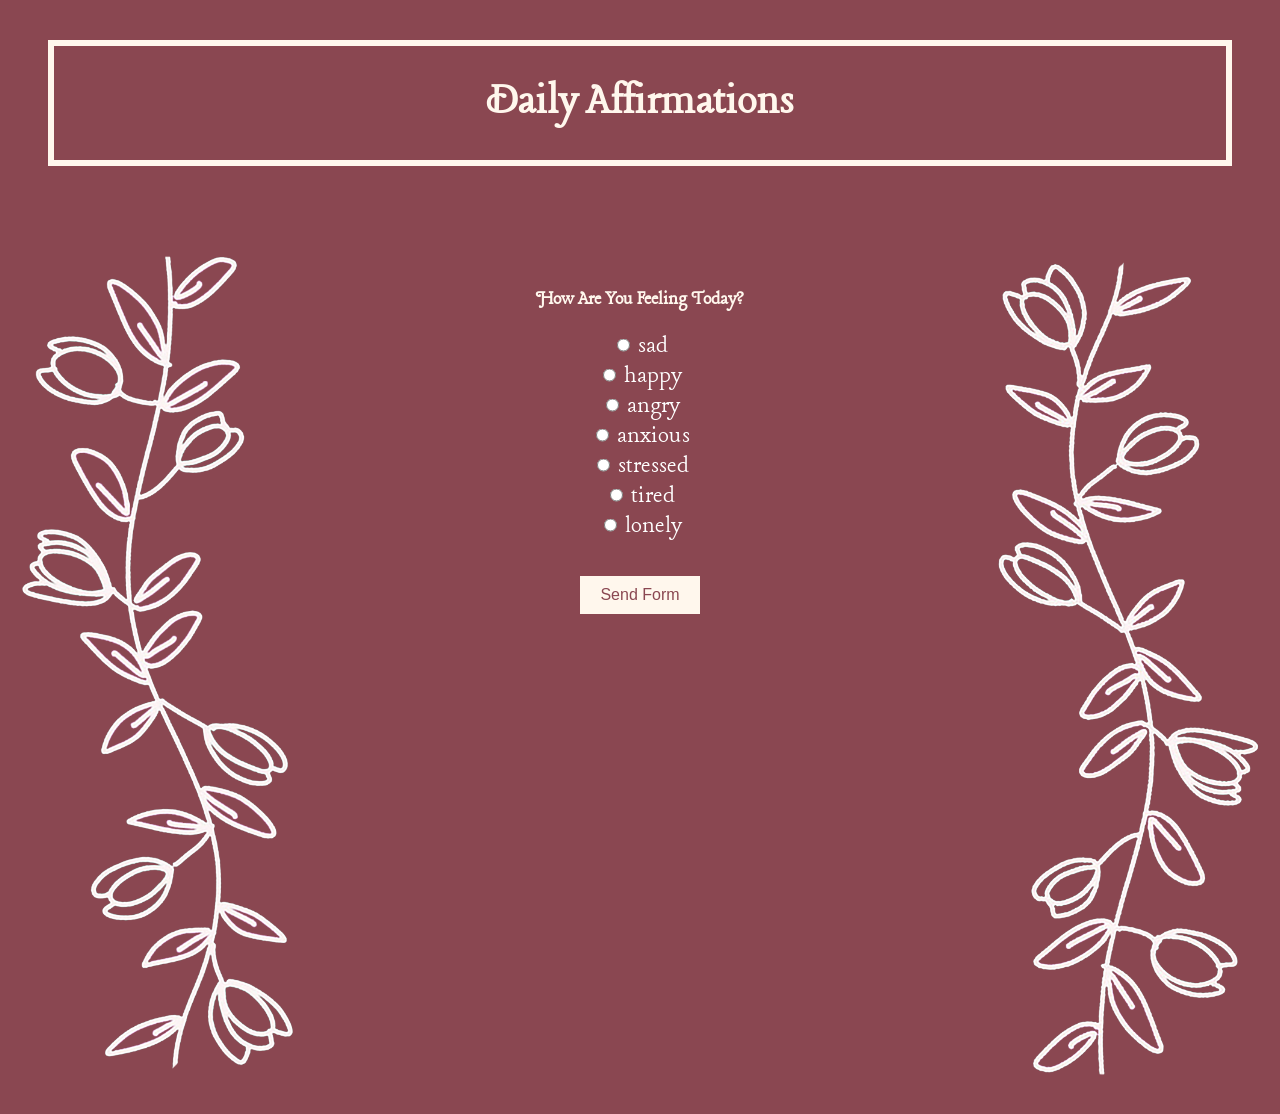
<file: index.html>
<!DOCTYPE html>
<html lang="en">
<head>
    <meta charset="UTF-8">
    <meta name="viewport" content="width=device-width, initial-scale=1.0">
    <link rel="stylesheet" href="style.css">
    <title>Affirmation of The Day</title>
    <style>
@import url('https://fonts.googleapis.com/css2?family=Lancelot&display=swap');
</style>
</head>
<body>
    
<div class="box-title">
<h1>Daily Affirmations</h1>
</div>

 <div class= "hero-image">

<form>
<div class="box-form">
    <h3>How Are You Feeling Today?</h3>
     <input type="radio" id="sad" name="feeling_option" value="sad">
     <label for="sad">sad</label><br>
     <input type="radio" id="happy" name="feeling_option" value="happy">
     <label for="happy">happy</label><br>
     <input type="radio" id="angry" name="feeling_option" value="angry">
     <label for="angry">angry</label><br>
      <input type="radio" id="anxious" name="feeling_option" value="anxious">
      <label for="anxious">anxious</label><br>
      <input type="radio" id="stressed" name="feeling_option" value="stressed">
      <label for="stressed">stressed</label><br>
      <input type="radio" id="tired" name="feeling_option" value="tired">
      <label for="tired">tired</label><br>
      <input type="radio" id="lonely" name="feeling_option" value="lonely">
      <label for="lonely">lonely</label><br>
  </div>
<br>
  <button type="submit">Send Form</button>
  </form>

<p id="result"></p>


    </div>



<script src="index.js"></script>
</body>

</html>
</file>
<file: style.css>
body {
    background-color: #8A4751;
    color: #FFF7ED;
    font-family: 'Lancelot', cursive;
    cursor: url("./flower.png"), auto;
}

h3 {
    color: #FFF7ED;
    font-size: 20px;
    cursor: url("./flower.png"), auto;
}

.box-title {
    border-color: #FFF7ED;
     color: #FFF7ED;
    border-width: 6px;
    border-style: solid;
    margin: 40px;
    text-align: center;
    font-size: 23px;
    cursor: url("./flower.png"), auto;
}


.hero-image {
  background-image: url("./media/flowers.png");
  filter: invert();
  height: 100vh;
  background-position: center;
  background-repeat: no-repeat;
  background-size: cover;
  position: relative;
  cursor: url("./flower.png"), auto;
}

.box-form {
  font-size: 26px;
  text-align: center;
  position: absolute;
  top: 22%;
  left: 50%;
  transform: translate(-50%, -50%);
  color: white;
  filter: invert();
  cursor: url("./flower.png"), auto;
  
}


button {
    filter: invert();
    background-color: #FFF7ED;
    color: #8A4751;
    border: none;
    padding: 10px 20px;
    text-align: center;
    text-decoration: none;
    font-size: 16px;
    cursor: pointer;
    display: block;
    margin-left: auto;
    margin-right: auto;
    margin-top: 350px;
    cursor: url("./hover.png"), auto;
}

#result {
    filter: invert();
    color: #FFF7ED;       
    text-align: center;   
    font-size: 22px;
    margin-top: 30px;
    max-width: 600px;
    margin-left: auto;
    margin-right: auto;
    cursor: url("./flower.png"), auto;
}


@media (max-width: 600px) {    
    img {
        width: 100%;
        height: auto;
    }
    
}
</file>
